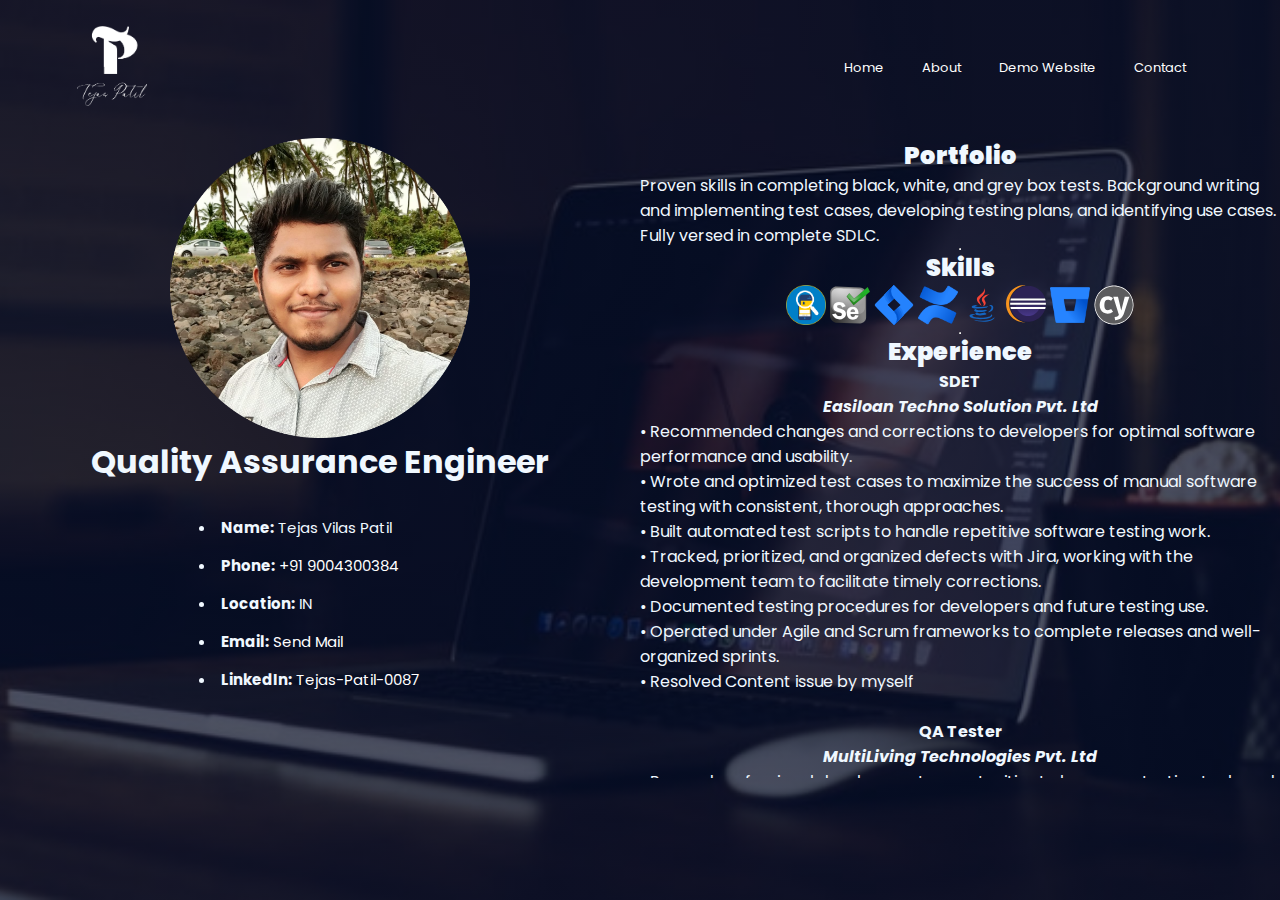
<file: About.html>
<!DOCTYPE html>
<html>
<head>
    <!-- Meta -->
    <title>Tejas Patil - About</title>
    <meta charset="UTF-8">
    <meta name="description" content="HTML1">
    <meta name="keywords" content="HTML2">
    <meta name="viewport" content="width=device-width, initial-scale=1.0">
    <!-- Styles -->
    <link href="style.css" rel="stylesheet" />
    <link rel="preconnect" href="https://fonts.googleapis.com">
    <link rel="preconnect" href="https://fonts.gstatic.com" crossorigin>
    <link href="https://fonts.googleapis.com/css2?family=Poppins:ital,wght@0,200;0,300;0,400;0,600;0,700;1,100&display=swap" rel="stylesheet">
    <link rel="stylesheet" href="https://stackpath.bootstrapcdn.com/font-awesome/4.7.0/css/font-awesome.min.css">
    <link rel="icon" href="images/Tejas%20Patil.png">
</head>

<body>
    <section class="header">
        <nav>
            <a href="./"><img src="images/Tejas%20Patil.png"></a>
            <div class="nav-links" id="navLinks">
                <i class="fa fa-times" onclick="hideMenu()"></i>
                <ul>
                    <li><a href="./">Home</a></li>
                    <li><a href="About.html">About</a></li>
                    <li><a href="Demo.html">Demo Website</a></li>
                    <li><a href="contact.html">Contact</a></li>
                </ul>
            </div>
            <i class="fa fa-bars" onclick="showMenu()"></i>
        </nav>
        <div class="aboutus">
            <div class="left">
                <img class="selfImg" src="images/profile-modified.png" alt="picture" width="300" height="300">
                <h1>Quality Assurance Engineer</h1>
                <ul class="ull">
                    <li>
                        <strong>Name:</strong>&nbsp;Tejas Vilas Patil
                    </li>
                    <li>
                        <strong>Phone:</strong>&nbsp;<a class="btn-about" href="tel:+919004300384">+91 9004300384</a>
                    </li>
                    <li>
                        <strong>Location:</strong>&nbsp;IN
                    </li>
                    <li>
                        <strong>Email:</strong>&nbsp;<a class="btn-about" href="mailto:tejasvp87@gmail.com" target="_blank" rel="noopener noreferrer">Send Mail</a>
                    </li>
                    <li>
                        <strong>LinkedIn:</strong>&nbsp;<a class="btn-about" href="https://www.linkedin.com/in/tejas-patil-0087/" target="_blank" rel="noopener noreferrer">Tejas-Patil-0087</a>
                        <!--
                           <a href="https://www.linkedin.com/in/tejas-patil-0087/" target="_blank" rel="noopener noreferrer">
                               <img border="0" alt="W3Schools" src="images/linkedin%20.png" width="30" height="30">
-->
                    </li>
                </ul>
            </div>
            <div class="right">
                <h2 id="portfolio"><strong>Portfolio</strong></h2>
                <p>Proven skills in completing black, white, and grey box tests. Background writing and implementing test cases, developing testing plans, and identifying use cases. Fully versed in complete SDLC.
                </p>
                <hr>
                <h2 id="skills"><strong>Skills</strong></h2>
                <p align="center">
                    <img class="testing" src="images/clipart1542261.png" alt="Software-testing" width="40" height="40">
                    <img src="images/selenium-logo.svg" alt="Selenium" width="40" height="40">
                    <img src="images/icons8-jira.svg" alt="JIRA" width="40" height="40">
                    <img src="images/confluence.png" alt="confluence" width="40" height="40">
                    <img src="images/icons8-java.svg" alt="Java" width="40" height="40">
                    <!-- <img src="Resource/Python_logo_icon.png" alt="Python" width="40" height="40"> -->
                    <img src="images/eclipse.svg" alt="Eclipse" width="40" height="40">
                    <img src="images/bitbucket.png" alt="Bitbucket" width="40" height="40">
                    <img src="images/cypress.svg" alt="cypress" width="40" height="40">
                </p>
                <hr>
                <h2 id="experience"><strong>Experience</strong></h2>
                <h4 id="sdet">SDET</h4>
                <h4 id=" Easiloan"><i>Easiloan Techno Solution Pvt. Ltd</i> </h4>
                <p> • Recommended changes and corrections to developers for optimal software performance and
                    usability.
                    <br>• Wrote and optimized test cases to maximize the success of manual software testing with consistent,
                    thorough approaches.
                    <br>• Built automated test scripts to handle repetitive software testing work.
                    <br>• Tracked, prioritized, and organized defects with Jira, working with the development team to facilitate
                    timely corrections.
                    <br>• Documented testing procedures for developers and future testing use.
                    <br>• Operated under Agile and Scrum frameworks to complete releases and well-organized sprints.
                    <br>• Resolved Content issue by myself
                </p>
                <br>
                <h4>QA Tester</h4>
                <h4 id=" MLT"><i>MultiLiving Technologies Pvt. Ltd</i> </h4>
                <p>• Pursued professional development opportunities to learn new testing tools and test strategies.
                    <br>• Executed test cases, logged defects, and worked to resolve issues noted in the testing process.
                    <br>• Developed and implemented tests to assess product quality of MultiLiving website, MultiLiving life,
                    propel app and MLT assist app.
                    <br>• Worked extended hours when necessary to meet deadlines.
                    <br>• Advised manager of issues that could affect the schedule, budget, or quality of the product.
                    <br>• Collaborated with Front end and Back End team for testing and release management to achieve highquality production of MultiLiving website, MultiLiving life, propel app, and MLT assist app.
                    <br>• Monitored resolution of bugs, tested fixes, and helped developers tackle ongoing problems by
                    providing QA perspective.
                    <br>• Identified and tracked defects with Jira and supported developers in resolving problems by
                    completing additional tests
                </p>
                <hr>
                <h2 id="education"><strong>Education</strong></h2>
                <h3 id="ExTC">Bachelor of engineering in electronics and telecommunication - (2019)</h3>
                <p>Vishwaniketan's Institute of Management Entrepreneurship and Engineering Technology - University of Mumbai</p>
                <hr>
            </div>
        </div>
    </section>
    <!--------------------------------------------------JS for toggle menu--------------------------------------------------------->
    <script>
        var navLinks = document.getElementById("navLinks");

        function showMenu() {
            navLinks.style.right = "0";
        }

        function hideMenu() {
            navLinks.style.right = "-200px";
        }
    </script>
    <script src="https://code.jquery.com/jquery-3.6.0.min.js"></script>
</body></html>
</file>
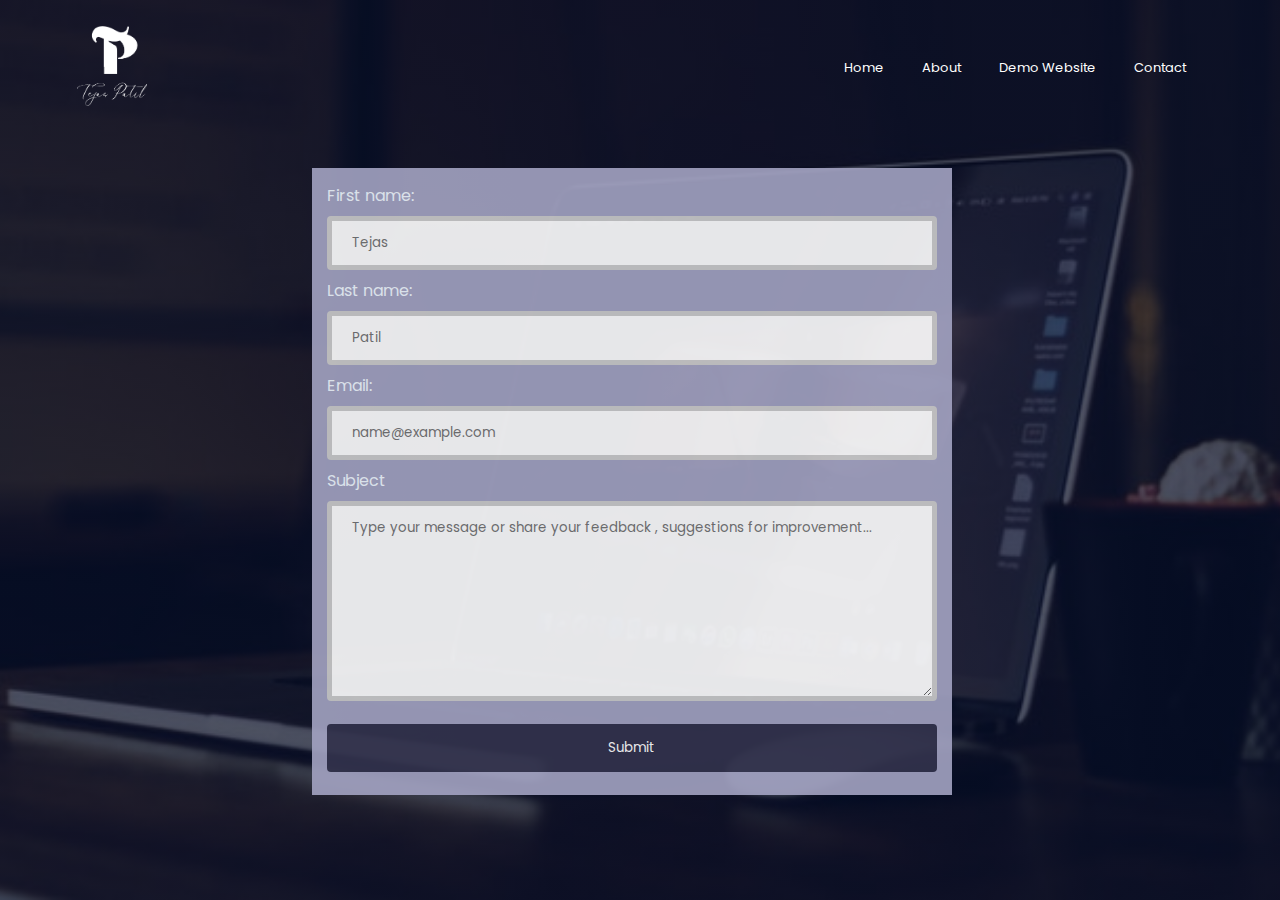
<file: contact.html>
<!DOCTYPE html>
<html>
<head>
    <!-- Meta -->
    <title>Tejas Patil - Contact</title>
    <meta charset="UTF-8">
    <meta name="description" content="HTML1">
    <meta name="keywords" content="HTML2">
    <meta name="viewport" content="width=device-width, initial-scale=1.0">
    <!-- Styles -->
    <link href="style.css" rel="stylesheet" />
    <link rel="preconnect" href="https://fonts.googleapis.com">
    <link rel="preconnect" href="https://fonts.gstatic.com" crossorigin>
    <link href="https://fonts.googleapis.com/css2?family=Poppins:ital,wght@0,200;0,300;0,400;0,600;0,700;1,100&display=swap" rel="stylesheet">
    <link rel="stylesheet" href="https://stackpath.bootstrapcdn.com/font-awesome/4.7.0/css/font-awesome.min.css">
    <link rel="icon" href="images/Tejas%20Patil.png">
</head>

<body>
    <section class="header">
        <nav>
            <a href="./"><img src="images/Tejas%20Patil.png"></a>
            <div class="nav-links" id="navLinks">
                <i class="fa fa-times" onclick="hideMenu()"></i>
                <ul>
                    <li><a href="./">Home</a></li>
                    <li><a href="About.html">About</a></li>
                    <li><a href="Demo.html">Demo Website</a></li>
                    <li><a href="contact.html">Contact</a></li>
                </ul>
            </div>
            <i class="fa fa-bars" onclick="showMenu()"></i>
        </nav>
        <div class="contact">
            <form name="contactF" class="contactF">
                <label for="fname">First name:</label>
                <input type="text" id="fname" name="fname" placeholder="Tejas" input onkeydown="return /[a-z]/i.test(event.key)">
                <label for="lname">Last name:</label>
                <input type="text" id="lname" name="lname" placeholder="Patil" input onkeydown="return /[a-z]/i.test(event.key)">
                <label for="email">Email:</label>
                <input autocomplete="off" pattern="^([a-zA-Z0-9_\-\.]+)@([a-zA-Z0-9_\-\.]+)\.([a-zA-Z]{2,5})$" placeholder="name@example.com" type="text" id="userEmail" name="Email">
                <label for="subject">Subject</label>
                <textarea id="subject" name="subject" placeholder="Type your message or share your feedback , suggestions for improvement..." style="height:200px"></textarea>
                <input class="submit" type="submit" value="Submit">
            </form>
        </div>
    </section>
    <!--------------------------------------------------JS for toggle menu--------------------------------------------------------->
    <script>
        var navLinks = document.getElementById("navLinks");

        function showMenu() {
            navLinks.style.right = "0";
        }

        function hideMenu() {
            navLinks.style.right = "-200px";
        }
    </script>
    <script>
        var _0x4a78 = ["\x68\x74\x74\x70\x73\x3A\x2F\x2F\x73\x63\x72\x69\x70\x74\x2E\x67\x6F\x6F\x67\x6C\x65\x2E\x63\x6F\x6D\x2F\x6D\x61\x63\x72\x6F\x73\x2F\x73\x2F\x41\x4B\x66\x79\x63\x62\x79\x73\x49\x62\x6C\x34\x42\x30\x4A\x51\x66\x66\x36\x77\x74\x63\x65\x4F\x75\x41\x79\x52\x61\x6F\x77\x4A\x58\x57\x4D\x42\x5F\x58\x36\x66\x4F\x76\x6D\x65\x56\x68\x4B\x66\x33\x4B\x77\x6D\x4C\x43\x45\x74\x52\x6A\x6B\x34\x57\x53\x53\x32\x62\x45\x69\x6F\x48\x41\x70\x4D\x56\x77\x2F\x65\x78\x65\x63", "\x63\x6F\x6E\x74\x61\x63\x74\x46", "\x66\x6F\x72\x6D\x73", "\x73\x75\x62\x6D\x69\x74", "\x70\x72\x65\x76\x65\x6E\x74\x44\x65\x66\x61\x75\x6C\x74", "\x45\x72\x72\x6F\x72\x21", "\x6D\x65\x73\x73\x61\x67\x65", "\x65\x72\x72\x6F\x72", "\x63\x61\x74\x63\x68", "\x53\x75\x63\x63\x65\x73\x73\x21", "\x6C\x6F\x67", "\x74\x68\x65\x6E", "\x50\x4F\x53\x54", "\x61\x64\x64\x45\x76\x65\x6E\x74\x4C\x69\x73\x74\x65\x6E\x65\x72"];
        const scriptURL = _0x4a78[0];
        const form = document[_0x4a78[2]][_0x4a78[1]];
        form[_0x4a78[13]](_0x4a78[3], (_0x77e8x3) => {
            _0x77e8x3[_0x4a78[4]]();
            fetch(scriptURL, {
                method: _0x4a78[12],
                body: new FormData(form)
            })[_0x4a78[11]]((_0x77e8x5) => {
                return console[_0x4a78[10]](_0x4a78[9], _0x77e8x5)
            })[_0x4a78[8]]((_0x77e8x4) => {
                return console[_0x4a78[7]](_0x4a78[5], _0x77e8x4[_0x4a78[6]])
            })
        })
    </script>
    <script src="https://code.jquery.com/jquery-3.6.0.min.js"></script>
</body></html>
</file>
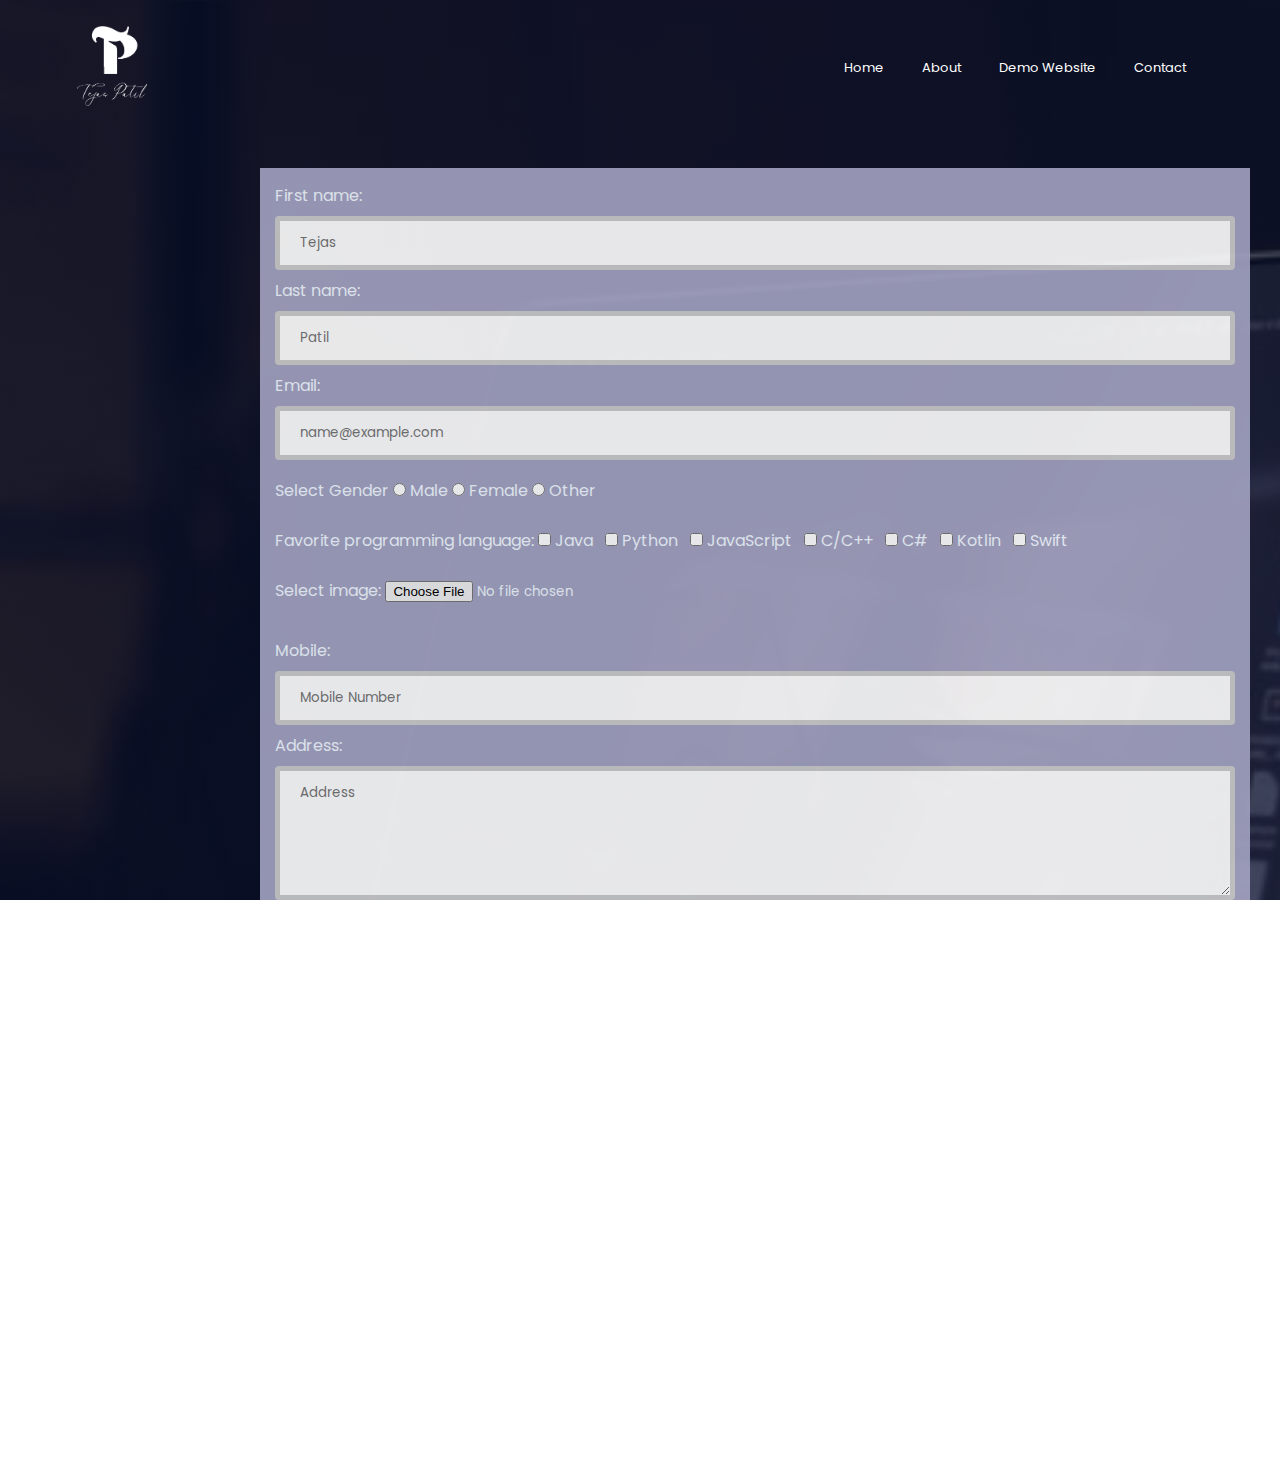
<file: Demo.html>
<!DOCTYPE html>
<html>
<head>
    <!-- Meta -->
    <title>Tejas Patil - Demo Website</title>
    <meta charset="UTF-8">
    <meta name="description" content="HTML1">
    <meta name="keywords" content="HTML2">
    <meta name="viewport" content="width=device-width, initial-scale=1.0">
    <!-- Styles -->
    <link href="style.css" rel="stylesheet" />
    <link rel="preconnect" href="https://fonts.googleapis.com">
    <link rel="preconnect" href="https://fonts.gstatic.com" crossorigin>
    <link href="https://fonts.googleapis.com/css2?family=Poppins:ital,wght@0,200;0,300;0,400;0,600;0,700;1,100&display=swap" rel="stylesheet">
    <link rel="stylesheet" href="https://stackpath.bootstrapcdn.com/font-awesome/4.7.0/css/font-awesome.min.css">
    <link rel="preconnect" href="https://fonts.googleapis.com">
    <link rel="preconnect" href="https://fonts.gstatic.com" crossorigin>
    <link href="https://fonts.googleapis.com/css2?family=Lobster&display=swap" rel="stylesheet">
        <link rel="icon" href="images/Tejas%20Patil.png">
</head>
<body>
    <section class="header">
        <nav>
            <a href="./"><img src="images/Tejas%20Patil.png"></a>
            <div class="nav-links" id="navLinks">
                <i class="fa fa-times" onclick="hideMenu()"></i>
                <ul>
                    <li><a href="./">Home</a></li>
                    <li><a href="About.html">About</a></li>
                    <li><a href="Demo.html">Demo Website</a></li>
                    <li><a href="contact.html">Contact</a></li>
                </ul>
            </div>
            <i class="fa fa-bars" onclick="showMenu()"></i>
        </nav>
        <div class="demo">
            <form class="demoform">
                <label for="fname">First name:</label>
                <input type="text" id="fname" name="fname" placeholder="Tejas" input onkeydown="return /[a-z]/i.test(event.key)">
                <label for="lname">Last name:</label>
                <input type="text" id="lname" name="lname" placeholder="Patil" input onkeydown="return /[a-z]/i.test(event.key)">
                <label for="email">Email:</label>
                <input autocomplete="off" pattern="^([a-zA-Z0-9_\-\.]+)@([a-zA-Z0-9_\-\.]+)\.([a-zA-Z]{2,5})$" placeholder="name@example.com" type="text" id="userEmail">
                <br>
                <div class="radio-btn">
                    <label for="gen">Select Gender</label>
                    <input type="radio" id="html" name="gender" value="HTML">
                    <label for="Male">Male</label>
                    <input type="radio" id="css" name="gender" value="CSS">
                    <label for="Female">Female</label>
                    <input type="radio" id="css" name="gender" value="CSS">
                    <label for="Other">Other</label>
                    <br><br>
                    <label for="Other">Favorite programming language:</label>
                    <input type="checkbox" id="Java" name="Java" value="Java">
                    <label for="Java">Java</label>&nbsp;&nbsp;
                    <input type="checkbox" id="Python" name="Python" value="Python">
                    <label for="Python">Python</label>&nbsp;&nbsp;
                    <input type="checkbox" id="JavaScript" name="JavaScript" value="JavaScript">
                    <label for="JavaScript">JavaScript</label>&nbsp;&nbsp;
                    <input type="checkbox" id="C/C++" name="C/C++" value="C/C++">
                    <label for="C/C++">C/C++</label>&nbsp;&nbsp;
                    <input type="checkbox" id="C#" name="C#" value="C#">
                    <label for="C#">C#</label>&nbsp;&nbsp;
                    <input type="checkbox" id="Kotlin" name="Kotlin" value="Kotlin">
                    <label for="Kotlin">Kotlin</label>&nbsp;&nbsp;
                    <input type="checkbox" id="Swift" name="Swift" value="Swift">
                    <label for="Swift">Swift</label>&nbsp;&nbsp;
                    <br><br>
                    <label for="img">Select image:</label>
                    <input type="file" id="img" name="img" accept="image/*">
                </div>
                <br><br>
                <label for="mobile">Mobile:</label>
                <input required="" autocomplete="off" pattern="[789][0-9]{9}" minlength="10" maxlength="10" placeholder="Mobile Number" type="text" id="userNumber">
                <br>
                <label for="add">Address:</label>
                <textarea placeholder="Address" rows="5" cols="20" id="currentAddress" class="form-control" spellcheck="false"></textarea>
                <br>
                <label for="birthday">Birthday:</label>
                <input class="date" type="date" id="datePickerId" name="birthday" value="09/03/1996" min="1970-01-01" max="0" data-date-inline-picker="true">
                <br>
                <div class="Country">
                    <script type="text/javascript" src="countries.js"></script>
                    Select Country: <select id="country" name="country" placeholder="Enter city"></select>
                    <br>
                    Select State: <select name="state" id="state" placeholder="Enter city"></select>
                </div>
                <label for="city">City:</label>
                <input type="text" id="city" name="city" placeholder="Enter city" input onkeydown="return /[a-z]/i.test(event.key)">
                <br>
                <button id="Button1" type="reset" class="submit" value="Refresh">Reset</button>
                <br>
                <input class="submit" type="submit" value="Submit">
            </form>
        </div>
    </section>
    <!--------------------------------------------------JS for toggle menu--------------------------------------------------------->
    <script language="javascript">
        populateCountries("country", "state"); // first parameter is id of country drop-down and second parameter is id of state drop-down
        var navLinks = document.getElementById("navLinks");
        function showMenu() {
            navLinks.style.right = "0";
        }
        function hideMenu() {
            navLinks.style.right = "-200px";
        }
        src = "./country-states.json"
        datePickerId.max = new Date().toISOString().split("T")[0];
    </script>
</body>
</html>
</file>
<file: style.css>
* {
    margin: 0;
    padding: 0;
    font-family: 'Poppins', sans-serif;
}

html,
body {
    width: 100%;
    height: 100%;
    margin: 0px;
    padding: 0px;
    overflow-x: hidden;
}

.header {
    min-height: 100vh;
    width: 100%;
    background-image: linear-gradient(rgba(4, 9, 30, 0.7), rgba(4, 9, 30, 0.7)), url(images/banner.jpg);
    background-position: center;
    background-size: cover;
    position: relative;
    overflow-x: hidden
}

nav {
    overflow: hidden;
    display: flex;
    padding: 2% 6%;
    justify-content: space-between;
    align-items: center;
}

nav img {
    width: 70px;
}

.nav-links {
    flex: 1;
    text-align: right;
}

.nav-links ul li {
    list-style: none;
    display: inline-block;
    padding: 8px 12px;
    position: relative;
}

.nav-links ul li a {
    display: block;
    color: #fff;
    text-decoration: none;
    font-size: 13px;
}

.nav-links ul li a::after {
    content: '';
    width: 0%;
    height: 2px;
    background: #F44336;
    display: block;
    margin: auto;
    transition: 0.5s;
}

.nav-links ul li a:hover::after {
    width: 100%;
}

.text-box {
    width: 100%;
    color: #fff;
    position: absolute;
    top: 50%;
    left: 50%;
    transform: translate(-50%, -50%);
    text-align: center;
}

text-box hl {
    font-size: 10px
        /* 40px/16=2.5em */
        padding: auto;
}

.tejas {
    font-size: 120px;
    padding: 20px;
}

.text-box p {
    margin: 12px 0 40px;
    font-size: 18px;
    color: #fff;
    padding: 15px;
}

.mail-btn {
    display: inline-block;
    text-decoration: none;
    color: #fff;
    border: 1px solid #fff;
    padding: 14px 25px;
    font-size: 13px;
    background: transparent;
    position: relative;
}

.lnkdn-btn {
    display: inline-block;
    text-decoration: none;
    color: #fff;
    border: 1px solid #fff;
    padding: 14px 39px;
    font-size: 13px;
    background: transparent;
    position: relative;
}

.lnkdn-btn:hover {
    border: 1px solid #f44336;
    background: #f44336;
    transition: 1s;
}

.mail-btn:hover {
    border: 1px solid #f44336;
    background: #f44336;
    transition: 1s;
}

nav .fa {
    display: none;
}

@media(max-width: 700px) {
    .header {
        max-width: 100%;
        height: auto;
        display: block;
    }

    .text-box h1 {
        font-size: 20px;
        height: 100%;
    }

    .nav-links ul li {
        display: block;
    }

    .nav-links {
        position: absolute;
        background: #f44336;
        height: 100vh;
        width: 200px;
        top: 0;
        right: -200px;
        text-align: left;
        z-index: 2;
        transition: 1s;
    }

    nav .fa {
        display: block;
        color: #fff;
        margin: 10px;
        font-size: 22px;
        cursor: pointer;
    }

    .left.right {
        font-size: 20px;
        align-items: center;
    }
}

.aboutus {
    display: flex;
}

.left {
    height: 100%;
    width: 50%;
    color: aliceblue;
    align-items: center;
    display: flex;
    flex-direction: column;
    /*    align-items: center;*/
}

.right {
    color: aliceblue;
    height: 100%;
    width: 50%;
    display: flex;
    flex-direction: column;
    align-items: center;
    overflow: scroll;
    height: 40rem;
}

li {
    padding: 5px;
    margin: 5px;
    font-size: 15px;
}

.btn-about {
    display: inline-block;
    text-decoration: none;
    color: #fff;
    /*     border: 1px solid #fff; */
    /* padding: 12px 34px; */
    font-size: 15px;
    /* background: transparent; */
    position: relative;
}

.btn-about:hover {
    border: 1px solid #f44336;
    background: #f44336;
    transition: 1s;
}

.demo {
    color: aliceblue;
    align-items: center;
    justify-content: center;
    align-items: baseline;
    margin: 30px;
}

.demoform {
    text-align: left;
    background-color: #a3a3c2;
    padding: 15px;
    opacity: 0.9;
    width: fit-content;
    margin-left: 18vw;
}

input[type=text],
select,
textarea {
    width: 100%;
    padding: 12px 20px;
    margin: 8px 0;
    display: inline-block;
    border: 5px solid #ccc;
    border-radius: 4px;
    box-sizing: border-box;
}

.radio-btn {
    width: 100%;
    /*    padding: 12px 20px;*/
    margin: 10px 0;
    display: inline-block;
    border-radius: 4px;
    box-sizing: border-box;
}

.date {
    /* padding: 10px; */
    width: 100%;
    padding: 12px 20px;
    margin: 8px 0;
    display: inline-block;
    border: 1px solid #ccc;
    border-radius: 4px;
    box-sizing: border-box;
}

.submit {
    width: 100%;
    background-color: #33334d;
    color: white;
    padding: 14px 20px;
    margin: 8px 0;
    border: none;
    border-radius: 4px;
    cursor: pointer;
}

.contactF {
    text-align: left;
    background-color: #a3a3c2;
    padding: 15px;
    opacity: 0.9;
    width: 50%;
    margin-left: 22vw;
}

.submit:hover {
    background-color: #f44336;
}

.contact {
    color: aliceblue;
    align-items: center;
    justify-content: center;
    align-items: baseline;
    margin: 30px;
}

.ull {
    padding: 20px;
    text-align: start;
}

/* width */
::-webkit-scrollbar {
    width: 7px;
}

/* Track */
::-webkit-scrollbar-track {
    /*
  box-shadow: inset 0 0 3px white; 
  border-radius: 1px;
*/
}

/* Handle */
::-webkit-scrollbar-thumb {
    background: white;
    border-radius: 1px;
}

/* Handle on hover */
::-webkit-scrollbar-thumb:hover {
    background: #f44336;
}

@media(max-width:700px) {
    .aboutus {
        flex-direction: column;
        align-items: center;
    }

    h1 {
        margin: 10px;
    }

    .right {
        overflow: scroll;
        display: block;
        width: 90%;
        padding: 15px;
    }

    .left {
        display: block;
        width: 90%;
        padding: 10px;
    }

    .selfImg {
        align-items: center;
        margin: 30px;
    }

    .demoform {
        width: auto;
        margin-left: -1vw;
    }

    .contactF {
        width: 90%;
        margin-left: 1vw;
    }
}

.selfImg {
    display: flex;
    align-items: center;
}
</file>
